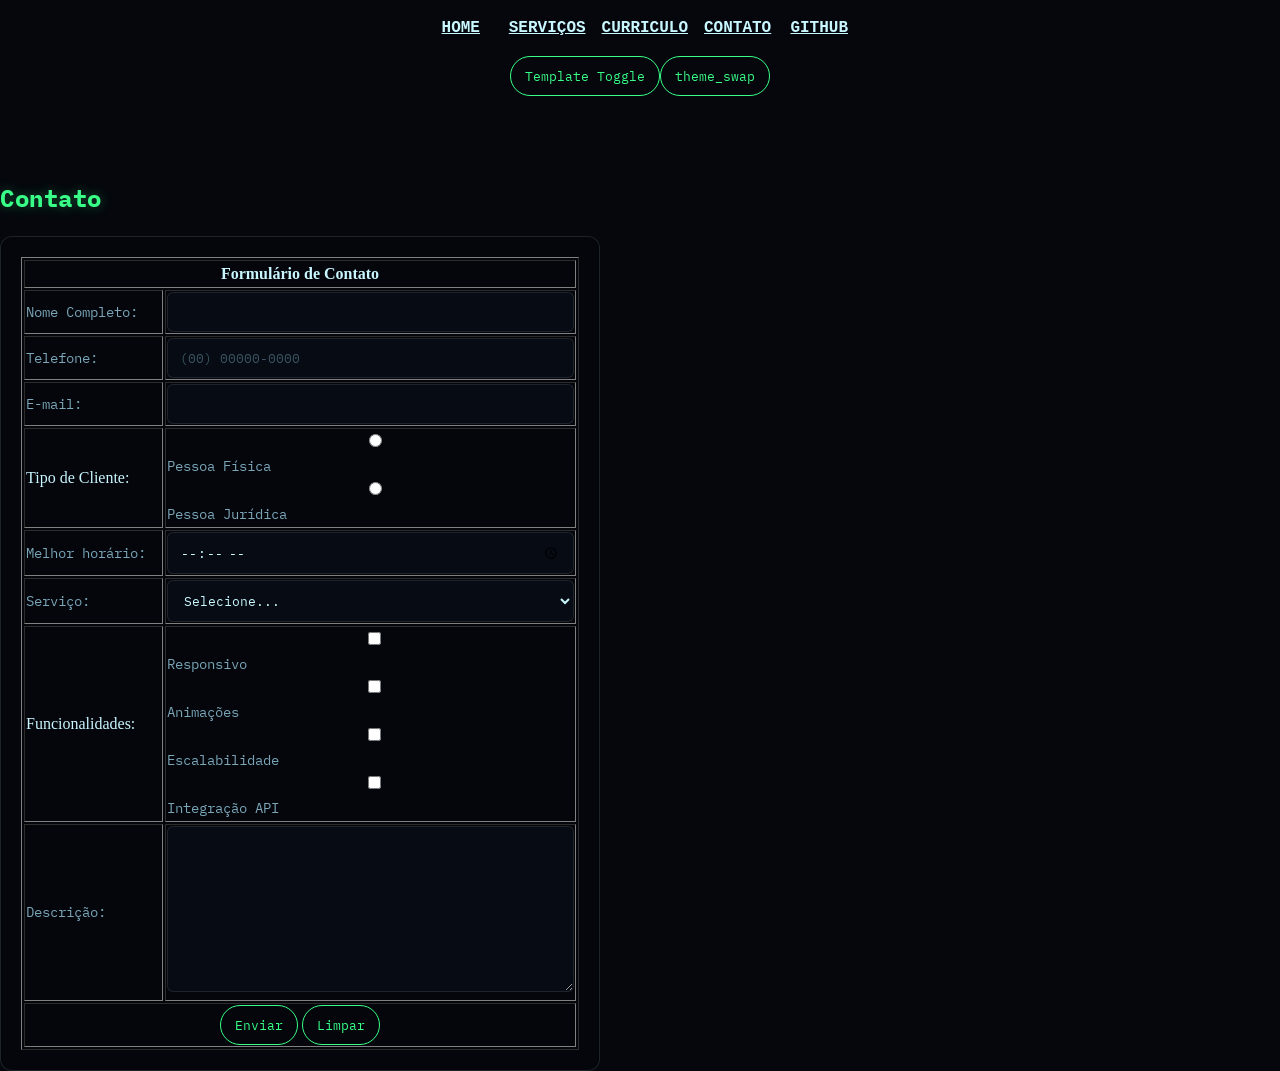
<file: views/pages/contato.html>
<!DOCTYPE html>
<html lang="pt-br">

<head>
    <meta charset="UTF-8">
    <meta name="viewport" content="width=device-width, initial-scale=1.0">
    <link rel="stylesheet" href="../../styles/style.css">

    <link rel="stylesheet" href="../../styles/style.css">
    <link rel="stylesheet" href="../../styles/header.css">
    <link rel="stylesheet" href="../../styles/hero.css">
    <link rel="stylesheet" href="../../styles/form.css">

    <!-- Fontes -->

    <link rel="preconnect" href="https://fonts.googleapis.com">
    <link rel="preconnect" href="https://fonts.gstatic.com" crossorigin>
    <link
        href="https://fonts.googleapis.com/css2?family=IBM+Plex+Mono:ital,wght@0,100;0,200;0,300;0,400;0,500;0,600;0,700;1,100;1,200;1,300;1,400;1,500;1,600;1,700&family=Noto+Sans+JP:wght@100..900&display=swap"
        rel="stylesheet">

    <link rel="preconnect" href="https://fonts.googleapis.com">
    <link rel="preconnect" href="https://fonts.gstatic.com" crossorigin>
    <link
        href="https://fonts.googleapis.com/css2?family=IBM+Plex+Mono:ital,wght@0,100;0,200;0,300;0,400;0,500;0,600;0,700;1,100;1,200;1,300;1,400;1,500;1,600;1,700&display=swap"
        rel="stylesheet">
    <script src="../../src/main.js"></script>
    <title>Contato - Github</title>
</head>

<body class="dark_mode fix-header">
    <header>
        <div class="header_container">
            <nav class="nav-bar">
                <a href="../../index.html">
                    <strong>HOME</strong>
                </a>
                <a href="./servicos.html">
                    <strong>SERVIÇOS</strong>
                </a>
                <a href="./curriculo.html">
                    <strong>CURRICULO</strong>
                </a>
                <a href="./contato.html">
                    <strong>CONTATO</strong>
                </a>
                <a href="./github.html">
                    <strong>GITHUB</strong>
                </a>
            </nav>
            <div class="theme_button_container">
                <button type="button" onclick="create_template()">Template Toggle</button>
                <button class="theme-button" id="i_theme_button"
                    onclick="call_event('change_theme',{})">theme_swap</button>
            </div>
        </div>
    </header>
    <main id="contato" style="padding-top: 4rem;">
        <h2>Contato</h2>

        <form action="#" method="post">
            <table border="1">

                <thead>
                    <tr>
                        <th colspan="2">Formulário de Contato</th>
                    </tr>
                </thead>

                <tbody>

                    <tr>
                        <td><label for="nome">Nome Completo:</label></td>
                        <td><input type="text" id="nome" name="nome" required></td>
                    </tr>

                    <tr>
                        <td><label for="telefone">Telefone:</label></td>
                        <td><input type="tel" id="telefone" name="telefone" placeholder="(00) 00000-0000" required></td>
                    </tr>

                    <tr>
                        <td><label for="email">E-mail:</label></td>
                        <td><input type="email" id="email" name="email" required></td>
                    </tr>

                    <tr>
                        <td>Tipo de Cliente:</td>
                        <td>
                            <div class="radio"></div>
                            <input type="radio" id="pf" name="tipo_cliente" value="pf" required>
                            <label for="pf">Pessoa Física</label>

                            <input type="radio" id="pj" name="tipo_cliente" value="pj">
                            <label for="pj">Pessoa Jurídica</label>
                        </td>
                    </tr>

                    <tr>
                        <td><label for="horario">Melhor horário:</label></td>
                        <td><input type="time" id="horario" name="horario"></td>
                    </tr>

                    <tr>
                        <td><label for="servico">Serviço:</label></td>
                        <td>
                            <select id="servico" name="servico" required>
                                <option value="">Selecione...</option>
                                <option value="static">Página Estática</option>
                                <option value="dynamic">Página Dinâmica</option>
                                <option value="advanced">Página Super Avançada</option>
                            </select>
                        </td>
                    </tr>

                    <tr>
                        <td>Funcionalidades:</td>
                        <td>
                            <input type="checkbox" id="responsivo" name="features" value="responsivo">
                            <label for="responsivo">Responsivo</label><br>

                            <input type="checkbox" id="animacoes" name="features" value="animacoes">
                            <label for="animacoes">Animações</label><br>

                            <input type="checkbox" id="escalabilidade" name="features" value="escalabilidade">
                            <label for="escalabilidade">Escalabilidade</label><br>

                            <input type="checkbox" id="integracao" name="features" value="integracao">
                            <label for="integracao">Integração API</label>
                        </td>
                    </tr>

                    <tr>
                        <td><label for="descricao">Descrição:</label></td>
                        <td>
                            <textarea id="descricao" name="descricao" rows="8" cols="40"></textarea>
                        </td>
                    </tr>

                </tbody>

                <tfoot>
                    <tr>
                        <td colspan="2" style="text-align:center;">
                            <button type="submit">Enviar</button>
                            <button type="reset">Limpar</button>
                        </td>
                    </tr>
                </tfoot>

            </table>
        </form>
    </main>


</body>

</html>
</file>
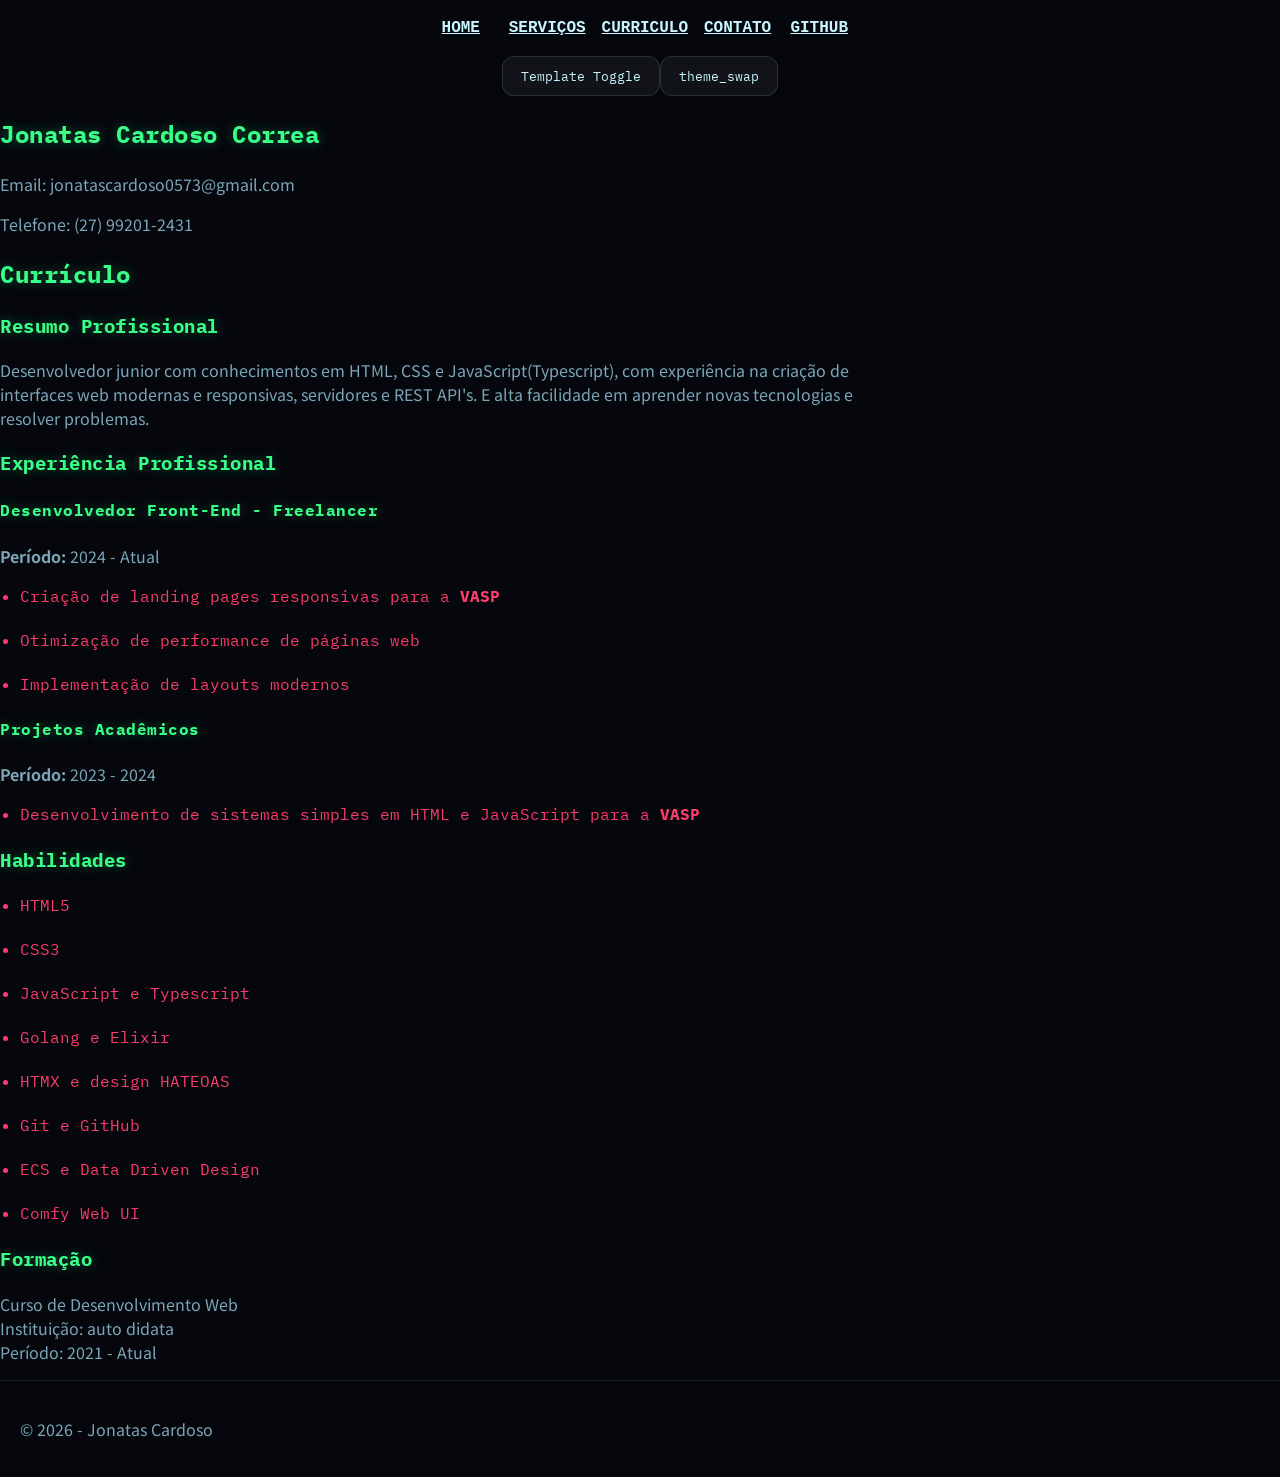
<file: views/pages/curriculo.html>
<!DOCTYPE html>
<html lang="pt-br">

<head>
    <meta charset="UTF-8">
    <meta name="viewport" content="width=device-width, initial-scale=1.0">
    <script src="../../src/main.js"></script>
    <link rel="stylesheet" href="../../styles/style.css">

    <link rel="stylesheet" href="../../styles/style.css">
    <link rel="stylesheet" href="../../styles/header.css">
    <link rel="stylesheet" href="../../styles/hero.css">

    <!-- Fontes -->

    <link rel="preconnect" href="https://fonts.googleapis.com">
    <link rel="preconnect" href="https://fonts.gstatic.com" crossorigin>
    <link
        href="https://fonts.googleapis.com/css2?family=IBM+Plex+Mono:ital,wght@0,100;0,200;0,300;0,400;0,500;0,600;0,700;1,100;1,200;1,300;1,400;1,500;1,600;1,700&family=Noto+Sans+JP:wght@100..900&display=swap"
        rel="stylesheet">

    <link rel="preconnect" href="https://fonts.googleapis.com">
    <link rel="preconnect" href="https://fonts.gstatic.com" crossorigin>
    <link
        href="https://fonts.googleapis.com/css2?family=IBM+Plex+Mono:ital,wght@0,100;0,200;0,300;0,400;0,500;0,600;0,700;1,100;1,200;1,300;1,400;1,500;1,600;1,700&display=swap"
        rel="stylesheet">
    <title>Currículo - Jonatas Cardoso</title>
</head>

<body class="dark_mode fix-header">
    <header>
        <div class="header_container">
            <nav class="nav-bar">
                <a href="../../index.html">
                    <strong>HOME</strong>
                </a>
                <a href="./servicos.html">
                    <strong>SERVIÇOS</strong>
                </a>
                <a href="./curriculo.html">
                    <strong>CURRICULO</strong>
                </a>
                <a href="./contato.html">
                    <strong>CONTATO</strong>
                </a>
                <a href="./github.html">
                    <strong>GITHUB</strong>
                </a>
            </nav>
            <div class="theme_button_container">
                <button type="button" onclick="create_template()">Template Toggle</button>
                <button class="theme-button" id="i_theme_button"
                    onclick="call_event('change_theme',{})">theme_swap</button>
            </div>
        </div>
    </header>
    <section>
        <h1>Jonatas Cardoso Correa</h1>
        <p>Email: jonatascardoso0573@gmail.com</p>
        <p>Telefone: (27) 99201-2431</p>
    </section>

    <main id="curriculo">
        <h2>Currículo</h2>

        <article>
            <h3>Resumo Profissional</h3>
            <p>
                Desenvolvedor junior com conhecimentos em HTML, CSS e JavaScript(Typescript),
                com experiência na criação de interfaces web modernas e responsivas, servidores e REST API's.
                E alta facilidade em aprender novas tecnologias e resolver problemas.
            </p>
        </article>

        <article>
            <h3>Experiência Profissional</h3>

            <div class="job">
                <h4>Desenvolvedor Front-End - Freelancer</h4>
                <p><strong>Período:</strong> 2024 - Atual</p>
                <ul>
                    <li>Criação de landing pages responsivas para a <strong>VASP</strong></li>
                    <li>Otimização de performance de páginas web</li>
                    <li>Implementação de layouts modernos</li>
                </ul>
            </div>

            <div class="job">
                <h4>Projetos Acadêmicos</h4>
                <p><strong>Período:</strong> 2023 - 2024</p>
                <ul>
                    <li>Desenvolvimento de sistemas simples em HTML e JavaScript para a <strong>VASP</strong></li>
                </ul>
            </div>
        </article>

        <article>
            <h3>Habilidades</h3>
            <ul>
                <li>HTML5</li>
                <li>CSS3</li>
                <li>JavaScript e Typescript</li>
                <li>Golang e Elixir</li>
                <li>HTMX e design HATEOAS</li>
                <li>Git e GitHub</li>
                <li>ECS e Data Driven Design</li>
                <li>Comfy Web UI</li>
            </ul>
        </article>

        <article>
            <h3>Formação</h3>
            <p>
                Curso de Desenvolvimento Web<br>
                Instituição: auto didata <br>
                Período: 2021 - Atual
            </p>
        </article>
    </main>

    <footer>
        <p>&copy; 2026 - Jonatas Cardoso</p>
    </footer>

</body>

</html>
</file>
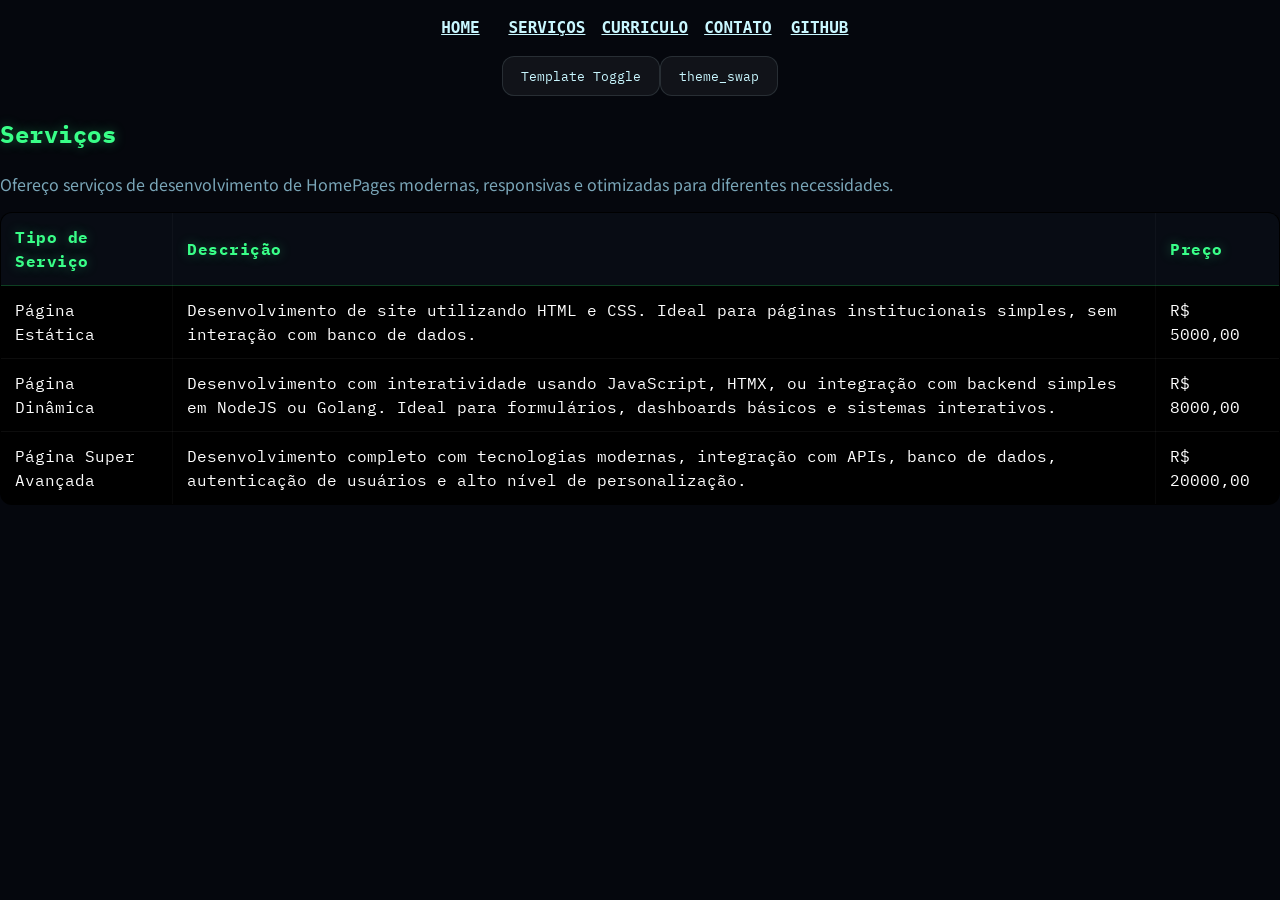
<file: views/pages/servicos.html>
<!DOCTYPE html>
<html lang="en">

<head>
    <meta charset="UTF-8">
    <meta name="viewport" content="width=device-width, initial-scale=1.0">
    <link rel="stylesheet" href="../../styles/style.css">
    <link rel="stylesheet" href="../../styles/header.css">
    <link rel="stylesheet" href="../../styles/hero.css">
    <link rel="stylesheet" href="../../styles/table.css">

    <!-- Fontes -->

    <link rel="preconnect" href="https://fonts.googleapis.com">
    <link rel="preconnect" href="https://fonts.gstatic.com" crossorigin>
    <link
        href="https://fonts.googleapis.com/css2?family=IBM+Plex+Mono:ital,wght@0,100;0,200;0,300;0,400;0,500;0,600;0,700;1,100;1,200;1,300;1,400;1,500;1,600;1,700&family=Noto+Sans+JP:wght@100..900&display=swap"
        rel="stylesheet">

    <link rel="preconnect" href="https://fonts.googleapis.com">
    <link rel="preconnect" href="https://fonts.gstatic.com" crossorigin>
    <link
        href="https://fonts.googleapis.com/css2?family=IBM+Plex+Mono:ital,wght@0,100;0,200;0,300;0,400;0,500;0,600;0,700;1,100;1,200;1,300;1,400;1,500;1,600;1,700&display=swap"
        rel="stylesheet">
    <script src="../../src/main.js"></script>
    <title>Serviços</title>
</head>

<body class="dark_mode fix-header">
    <header>
        <div class="header_container">
            <nav class="nav-bar">
                <a href="../../index.html">
                    <strong>HOME</strong>
                </a>
                <a href="./servicos.html">
                    <strong>SERVIÇOS</strong>
                </a>
                <a href="./curriculo.html">
                    <strong>CURRICULO</strong>
                </a>
                <a href="./contato.html">
                    <strong>CONTATO</strong>
                </a>
                <a href="./github.html">
                    <strong>GITHUB</strong>
                </a>
            </nav>
            <div class="theme_button_container">
                <button type="button" onclick="create_template()">Template Toggle</button>
                <button class="theme-button" id="i_theme_button"
                    onclick="call_event('change_theme',{})">theme_swap</button>
            </div>
        </div>
    </header>

    <section id="servicos">
        <h2>Serviços</h2>

        <p>
            Ofereço serviços de desenvolvimento de HomePages modernas,
            responsivas e otimizadas para diferentes necessidades.
        </p>

        <table border="1" style="background: black; color: white;">
            <thead>
                <tr>
                    <th>Tipo de Serviço</th>
                    <th>Descrição</th>
                    <th>Preço</th>
                </tr>
            </thead>

            <tbody>
                <tr>
                    <td>Página Estática</td>
                    <td>
                        Desenvolvimento de site utilizando HTML e CSS.
                        Ideal para páginas institucionais simples, sem interação com banco de dados.
                    </td>
                    <td>R$ 5000,00</td>
                </tr>

                <tr>
                    <td>Página Dinâmica</td>
                    <td>
                        Desenvolvimento com interatividade usando JavaScript, HTMX,
                        ou integração com backend simples em NodeJS ou Golang.
                        Ideal para formulários, dashboards básicos e sistemas interativos.
                    </td>
                    <td>R$ 8000,00</td>
                </tr>

                <tr>
                    <td>Página Super Avançada</td>
                    <td>
                        Desenvolvimento completo com tecnologias modernas,
                        integração com APIs, banco de dados, autenticação de usuários
                        e alto nível de personalização.
                    </td>
                    <td>R$ 20000,00</td>
                </tr>
            </tbody>
        </table>
    </section>
</body>

</html>
</file>
<file: styles/style.css>
:root {
    /* ===== BACKGROUND ===== */
    --bg: #05070d;
    --bg-soft: #0b0f1a;
    --bg-elevated: #101827;

    /* ===== TEXT ===== */
    --text: #c9f7ff;
    --text-dim: #7aa6b8;
    --text-faint: #3c5563;

    /* ===== CRT / GREEN SIGNAL ===== */
    --primary: #39ff88;
    --primary-dim: #1fae66;
    --primary-glow: rgba(57, 255, 136, 0.35);

    /* ===== BLUE / DIGITAL ===== */
    --secondary: #4aa3ff;
    --secondary-dim: #2d6fb3;

    /* ===== ACCENTS (glitch / warning) ===== */
    --accent: #b86cff;
    --danger: #ff3b6b;

    /* ===== BORDERS ===== */
    --border: rgba(201, 247, 255, 0.12);
    --border-strong: rgba(57, 255, 136, 0.25);

    /* ===== SHADOW / GLOW ===== */
    --glow: 0 0 12px rgba(57, 255, 136, 0.35);
    --glow-strong: 0 0 25px rgba(57, 255, 136, 0.6);

    /* ===== TYPOGRAPHY ===== */
    --font-main: "Noto Sans JP", sans-serif;
    --font-mono: "IBM Plex Mono", monospace;
    --font-glitch: "VT323", monospace;

    /* ===== SPACING ===== */
    --space-1: 4px;
    --space-2: 8px;
    --space-3: 16px;
    --space-4: 24px;
    --space-5: 40px;

    /* ===== RADIUS ===== */
    --radius-sm: 6px;
    --radius-md: 12px;
    --radius-lg: 20px;
}

html,
body {
    height: 100%;
}

h1,
.glow {
    color: var(--primary);
    text-shadow: var(--glow);
}

/* Tema de Cores: */

body.dark_mode {
    background-color: var(--bg);
    --primary-color: var(--text);
    --background: var(--bg);
    --highlight: var(--primary);
    --font-glow: var(--primary-dim);
    --lain: url("../media/img/lain3.gif");
    color: var(--primary-color);
}

body.dark_mode li {
    color: var(--danger);
}


body {
    margin: 0;
    font-size: 1rem;
    font-weight: 400;
    line-height: 1.5;
    background-color: var(--text-dim);
    color: var(--bg-elevated);
    background-size: cover;
}

h1 {
    font-family: var(--font-glitch);
}

h2 {
    font-family: var(--font-glitch);
}

h3 {
    color: var(--danger);
    font-family: var(--font-glitch);
}

p {
    font-family: var(--font-main);
}

li {
    font-family: var(--font-mono);
}

a {
    font-family: var(--font-glitch);
    color: var(--text);

}


a:hover {
    border-color: var(--primary);
    box-shadow: 0 0 12px rgba(57, 255, 136, 0.4);
    color: var(--primary);

    transform: translateY(-1px);
}

h1 {
    font-family: var(--font-glitch);
}

button {
    padding: 10px 18px;
    border-radius: 12px;

    background: rgba(255, 255, 255, 0.05);
    color: var(--text);

    border: 1px solid var(--border);

    font-family: var(--font-mono);
    cursor: pointer;

    transition: 0.2s ease;
}

button:hover {
    border-color: var(--primary);
    box-shadow: 0 0 12px rgba(57, 255, 136, 0.4);
    color: var(--primary);

    transform: translateY(-1px);
}

button:active {
    transform: scale(0.98);
    box-shadow: 0 0 6px rgba(57, 255, 136, 0.3);
}

.resto {
    height: 200dvh;
}

img .img-violinist,
img .img-osu,
img .img-touhou {
    width: 100%;
    height: auto;
    object-fit: cover;
}

main .resto {
  padding: 40px 20px;
}

section .resto {
  margin-bottom: 60px;
}

h1, h2, h3, h4 {
  font-family: var(--font-mono);
  color: var(--primary);
  letter-spacing: 0.5px;
  text-shadow: var(--glow);
}

body.dark_mode p {
  color: var(--text-dim);
}

p {
  color: var(--bg);
  max-width: 900px;
}


hr {
  border: none;
  height: 1px;
  background: var(--border);
  margin: 40px 0;
}

.about_me {
  display: flex;
  gap: 30px;
  align-items: center;
  padding: 20px;

  border: 1px solid var(--border);
  border-radius: var(--radius-md);

  background: rgba(10, 15, 25, 0.4);
  backdrop-filter: blur(6px);
}

#i_foto {
  width: 220px;
  height: auto;
  border-radius: var(--radius-md);

  border: 1px solid var(--border-strong);
  box-shadow: var(--glow);
}
.resto section > section {
  padding: 20px;
  border-radius: var(--radius-md);

  border: 1px solid var(--border);
  background: rgba(5, 7, 13, 0.3);

  backdrop-filter: blur(4px);
}
ul {
  padding-left: 20px;
}

li {
  margin-bottom: 20px;
}

li h3 {
  margin-bottom: 6px;
  color: var(--secondary);
}

li p {
  margin: 0;
}

img {
  max-width: 100%;
  display: block;
  border-radius: var(--radius-md);
}

.img-touhou,
.img-osu,
.img-violinist {
  width: 100%;
  max-width: 800px;

  border: 1px solid var(--border);
  box-shadow: 0 0 15px rgba(57, 255, 136, 0.15);
  margin-top: 10px;
}

img:hover {
  filter: brightness(1.1) contrast(1.1);
  transition: 0.2s;
}
footer {
  padding: 20px;
  border-top: 1px solid var(--border);

  background: rgba(5, 7, 13, 0.6);
  backdrop-filter: blur(6px);

  display: flex;
  justify-content: space-between;
  align-items: center;
}

audio {
  filter: invert(1) hue-rotate(90deg);
}

footer button {
  padding: 10px 14px;
  border-radius: 999px;

  border: 1px solid var(--primary);
  background: transparent;

  color: var(--primary);
  cursor: pointer;

  transition: 0.2s;
}

footer button:hover {
  box-shadow: var(--glow);
  transform: translateY(-2px);
}
</file>
<file: styles/header.css>
header {
    margin-top: 0;
    width: 100%;
    height: 6rem;
    top: 0;
    display: flex;
    justify-content: center;
    background-color: transparent;
}
.landing header {
position:absolute;
    z-index: 1000;
}

header, .header_container, .nav-bar {
   pointer-events: none; 
}

header a {
    text-align: center;
    display: flex;
    align-items: center;
    justify-content: center;
    padding-inline: 0.5rem;
    min-width: 5rem;
}

.header_container {
    pointer-events: none;
    display: flex;
    flex-direction: column;
}

.theme_button_container {
    display: flex;
    justify-content: center;
}

.nav-bar {
    flex: 1;
}

*,
:after,
:before {
    box-sizing: border-box;
}

nav {
    display: flex;
}

.nav-bar a {
    pointer-events: auto;
}

.theme_button_container button {
    pointer-events: auto;
}
</file>
<file: styles/hero.css>
.main_image {
    border: green 2px solid;
}



main .hero {
    position: relative;
    /* porque? serio, POR QUE ESSA CRIAÇÂO DOS INFERNOS 
    NAO TEM UM COMPILADOR???????????????? 
    TOLERANTE A ERROS È MINHA TROLHA,
    CSS ERA PRA SER COMPILADO POR NATUREZA, 
    GRITE MEUS ERROS NA MINHA CARA,
    ANTES DE ME FAZER DE IDIOTA POR MAIS DE DUAS HORAS
    DUAS HORAS POR CAUSA DE UM ESPAÇO!!!!!
    VAI TOMAR NO CU
    PORRAAAAAA */
    /* NOTE: Nunca mais, NUNCA MAIS esqueça de baixar um linter.
    NOTE: Nunca mais mexa em CSS sem a porra de um linter! */
    /* NOTE: A porra do linter não funciona sem um servidor node */
    /* NOTE: Me mate */
    width: 100%;
    background-size: cover;
    height: 100dvh;
    overflow: hidden;
}

.text-overlay {
    position: absolute;
    width: 100%;
    height: auto;
    inset: 0;
    z-index: 2;

    background: linear-gradient(to right,
            rgba(0, 0, 0, 0.8),
            rgba(0, 0, 0, 0.4),
            rgba(0, 0, 0, 0));
    backdrop-filter: blur(3px);
}

.hero img {
    display: block;
    position: absolute;
    width: 100%;
    height: 100%;
    z-index: 0;
}

.hero_button_overlay {
    position: absolute;
    inset: 0;
    display: flex;
    justify-content: space-between;
    align-items: center;
    pointer-events: none;
    z-index: 2;
}

.hero_button_overlay * {
    pointer-events: auto;
}

.hero_radio {
    position: absolute;
    bottom: 0.5em;
    left: 0;
    right: 0;
    display: flex;
    z-index: 3;
    justify-content: center;
}

.hero-swap-button {
    height: 100%;
    width: 4rem;
    display: flex;
    align-items: center;
    justify-content: center;
}

.content {
    text-align: center;
}

.content a {
    width: 100%;
    display: flex;
    justify-content: center;
}

.hero-swap-button:hover {
    z-index: 1000000;
    height: 100%;
    width: 4rem;
    background-color: var(--text-dim);
    transition: 0.3s;
}

.hero-main-container {
    position: absolute;
    display: flex;
    align-items: center;
    z-index: 3;
    height: 100%;
    max-width: 50%;
    margin: 4rem;
    padding-bottom: 15rem;
    padding-left: 1rem;
}

.hero-main-container h1,
.hero-main-container h2 {
    margin-top: 0;
    margin-bottom: 0.2em;
}

.radio input {
    display: none;
}

.radio span {
    width: 18px;
    height: 18px;
    margin-inline: 0.3em;
    border-radius: 50%;

    display: inline-block;
    background: white;
    cursor: pointer;

    transition: 0.2s;
}

.radio input:hover+span {
    border-color: var(--primary);
    box-shadow: 0 0 12px rgba(57, 255, 136, 0.4);
    transform: translateY(-1px);
}

.radio input:checked+span {
    background: var(--primary);
    box-shadow: 0 0 10px var(--primary);
}
</file>
<file: styles/form.css>
form {
  display: flex;
  flex-direction: column;
  gap: 14px;

  padding: 20px;
  border-radius: var(--radius-md);

  background: rgba(5, 7, 13, 0.5);
  border: 1px solid var(--border);

  backdrop-filter: blur(6px);
  max-width: 600px;
}
label {
  font-family: var(--font-mono);
  color: var(--text-dim);
  font-size: 0.9rem;
}

input,
textarea,
select {
  width: 100%;
  padding: 10px 12px;

  border-radius: var(--radius-sm);
  border: 1px solid rgba(255, 255, 255, 0.1);

  background: rgba(10, 15, 25, 0.6);
  color: var(--text);

  font-family: var(--font-mono);

  outline: none;
  transition: 0.2s;
}

input:focus,
textarea:focus,
select:focus {
  border-color: var(--primary);
  box-shadow: 0 0 10px rgba(57, 255, 136, 0.3);
}
input::placeholder,
textarea::placeholder {
  color: var(--text-faint);
}
textarea {
  min-height: 120px;
  resize: vertical;
}
button {
  padding: 10px 14px;

  border-radius: 999px;
  border: 1px solid var(--primary);

  background: transparent;
  color: var(--primary);

  font-family: var(--font-mono);

  cursor: pointer;
  transition: 0.2s;
}

button:hover {
  background: rgba(57, 255, 136, 0.08);
  box-shadow: var(--glow);
  transform: translateY(-1px);
}

button:active {
  transform: scale(0.98);
}
form .radio input {
    display: none;
}

form .radio span {
    width: 18px;
    height: 18px;
    margin-inline: 0.3em;
    border-radius: 50%;

    display: inline-block;
    background: white;
    cursor: pointer;

    transition: 0.2s;
}

form .radio input:hover+span {
    border-color: var(--primary);
    box-shadow: 0 0 12px rgba(57, 255, 136, 0.4);
    transform: translateY(-1px);
}

form .radio input:checked+span {
    background: var(--primary);
    box-shadow: 0 0 10px var(--primary);
}
</file>
<file: styles/table.css>
table {
  width: 100%;
  border-collapse: collapse;

  font-family: var(--font-mono);
  color: var(--text-dim);

  background: rgba(5, 7, 13, 0.4);
  border: 1px solid var(--border);
  border-radius: var(--radius-md);

  overflow: hidden;
}

thead {
  background: rgba(10, 15, 25, 0.8);
  color: var(--primary);

  text-shadow: var(--glow);
}

thead th {
  padding: 12px 14px;
  text-align: left;

  border-bottom: 1px solid var(--border-strong);
  letter-spacing: 0.5px;
}
tbody td {
  padding: 12px 14px;

  border-bottom: 1px solid rgba(255, 255, 255, 0.05);
}

tbody tr {
  transition: 0.15s;
}

tbody tr:hover {
  background: rgba(57, 255, 136, 0.06);
  color: var(--text);
}
tfoot {
  background: rgba(10, 15, 25, 0.6);
  color: var(--secondary);
}

tfoot td {
  padding: 12px 14px;
  border-top: 1px solid var(--border-strong);
}
th, td {
  border-right: 1px solid rgba(255, 255, 255, 0.03);
}

th:last-child,
td:last-child {
  border-right: none;
}
</file>
